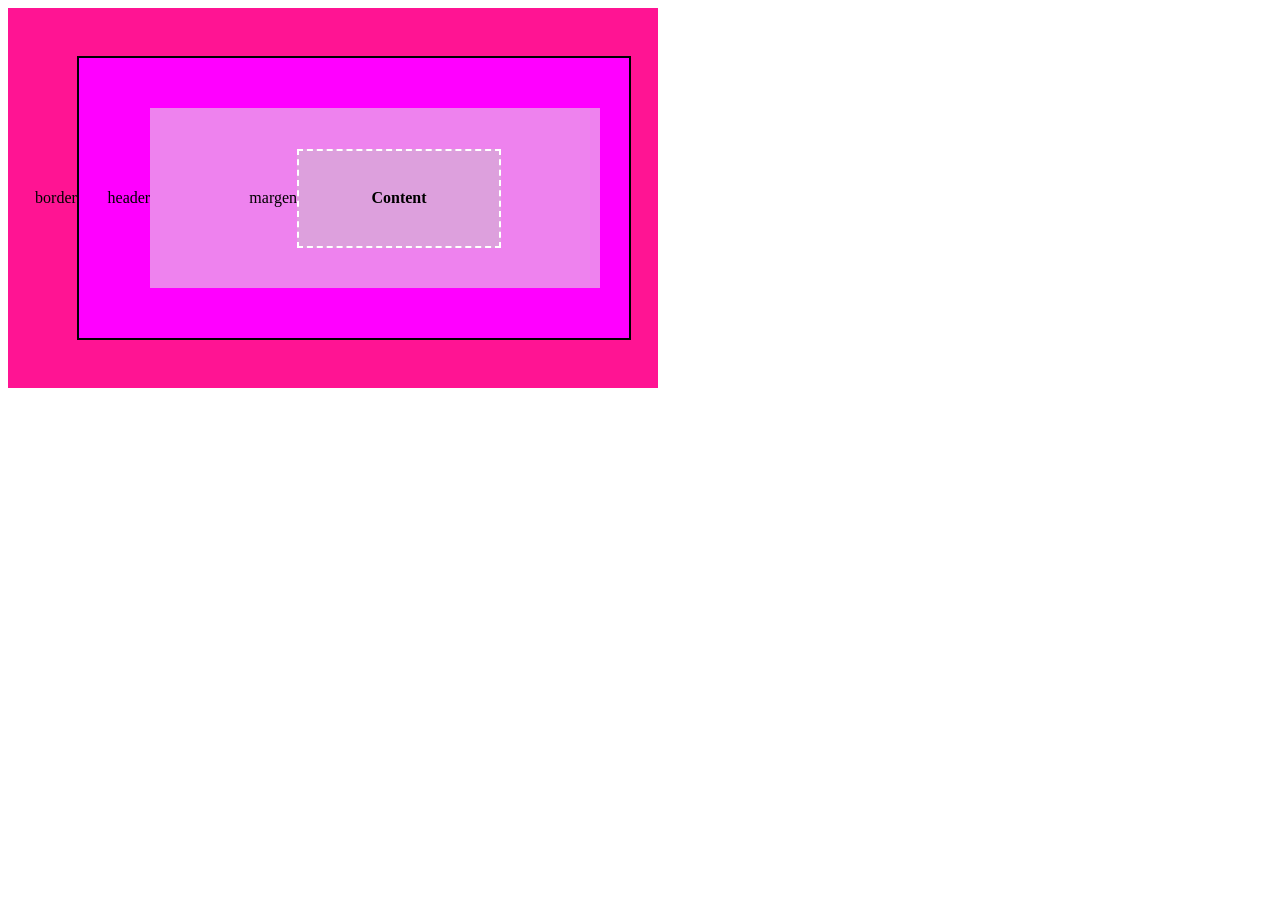
<file: boxmodel.html>
<!DOCTYPE html>
<html lang="en">
<head>
    <meta charset="UTF-8">
    <meta name="viewport" content="width=device-width, initial-scale=1.0">
    <title>Document</title>
    <link rel="stylesheet" href="boxc.css">
</head>
<body><div id="margin-box">
    border
    <div id="border-box">
        header
        <div id="padding-box">

            margen

            <div id="content-box">
                Content
            </div>
        </div>
    </div>
</div>

    
</body>
</html>
</file>
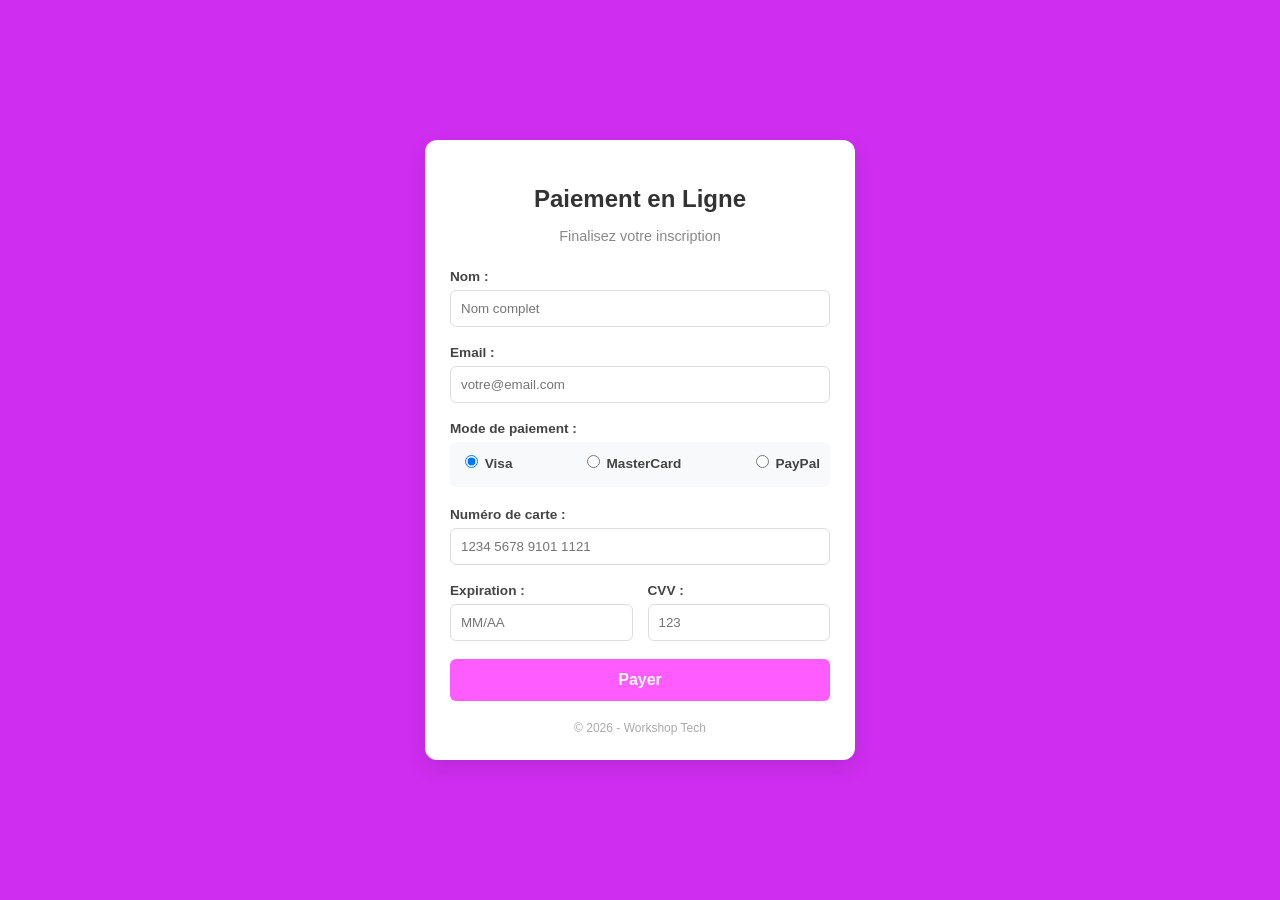
<file: payment.html>
<!DOCTYPE html>
<html lang="fr">
<head>
    <meta charset="UTF-8">
    <meta name="viewport" content="width=device-width, initial-scale=1.0">
    <title>Paiement - Workshop Tech</title>
    <link rel="stylesheet" href="tp11.css">
</head>
<body>

    <div class="card">
        <h2>Paiement en Ligne</h2>
        <p>Finalisez votre inscription</p>

        <form>
            <label>Nom :</label>
            <input type="text" placeholder="Nom complet" required>

            <label>Email :</label>
            <input type="email" placeholder="votre@email.com" required>

            <div class="payment-group">
                <label>Mode de paiement :</label>
                <div class="options">
                    <label class="radio-btn"><input type="radio" name="pay" checked> Visa</label>
                    <label class="radio-btn"><input type="radio" name="pay"> MasterCard</label>
                    <label class="radio-btn"><input type="radio" name="pay"> PayPal</label>
                </div>
            </div>

            <label>Numéro de carte :</label>
            <input type="text" placeholder="1234 5678 9101 1121">

            <div class="row">
                <div class="col">
                    <label>Expiration :</label>
                    <input type="text" placeholder="MM/AA">
                </div>
                <div class="col">
                    <label>CVV :</label>
                    <input type="text" placeholder="123">
                </div>
            </div>

            <button type="submit">Payer</button>
        </form>

        <div class="footer">© 2026 - Workshop Tech</div>
    </div>

</body>
</html>
</file>
<file: boxc.css>
#margin-box {
    width: 650px;
    height: 380px;
    background-color: deeppink;
    display: flex;
    justify-content: center;
    align-items: center;
}


#border-box {
    width: 550px;
    height: 280px;
    background-color: fuchsia;
    border: 2px solid black; 
    display: flex;
    justify-content: center;
    align-items: center;
}

#padding-box { 
    width: 450px;
    height: 180px; 
    background-color: violet;
    display: flex;
    justify-content: center;
    align-items: center;
}


#content-box {
    width: 200px;
    height: 95px; 
    background-color: plum;
    border: 2px dashed white;
    display: flex;
    justify-content: center;
    align-items: center;
    text-align: center;
    font-weight: bold;
}
</file>
<file: tp11.css>
body {
    background-color: #cf2df0;  
    font-family: 'Arial', sans-serif;
    display: flex;
    justify-content: center;
    align-items: center;
    min-height: 100vh;
    margin: 0;
}
 
.card {
    background: #ffffff;
    width: 90%;
    max-width: 380px;
    padding: 25px;
    border-radius: 12px;
    box-shadow: 0 8px 20px rgba(0,0,0,0.1);
}

h2 { color: #333; text-align: center; margin-bottom: 5px; }
p { color: #888; text-align: center; font-size: 0.9em; margin-bottom: 25px; }


label {
    display: block;
    font-size: 0.85em;
    font-weight: bold;
    color: #444;
    margin-bottom: 6px;
}

input[type="text"], input[type="email"] {
    width: 100%;
    padding: 10px;
    margin-bottom: 18px;
    border: 1px solid #ddd;
    border-radius: 6px;
    box-sizing: border-box; 
}

 .payment-group { margin-bottom: 20px; }
.options {
    display: flex;
    justify-content: space-between;
    background: #f8f9fa;
    padding: 10px;
    border-radius: 6px;
}
.radio-btn { font-size: 0.85em; cursor: pointer; }

 .row { display: flex; gap: 15px; }
.col { flex: 1; }

 
button {
    width: 100%;
    padding: 12px;
    background-color: #ff5cff;
    color: white;
    border: none;
    border-radius: 6px;
    font-size: 1em;
    font-weight: bold;
    cursor: pointer;
    transition: background 0.3s;
}

button:hover { background-color: #3fa5f0; }

.footer {
    text-align: center;
    font-size: 0.75em;
    color: #aaa;
    margin-top: 20px;
}
</file>
